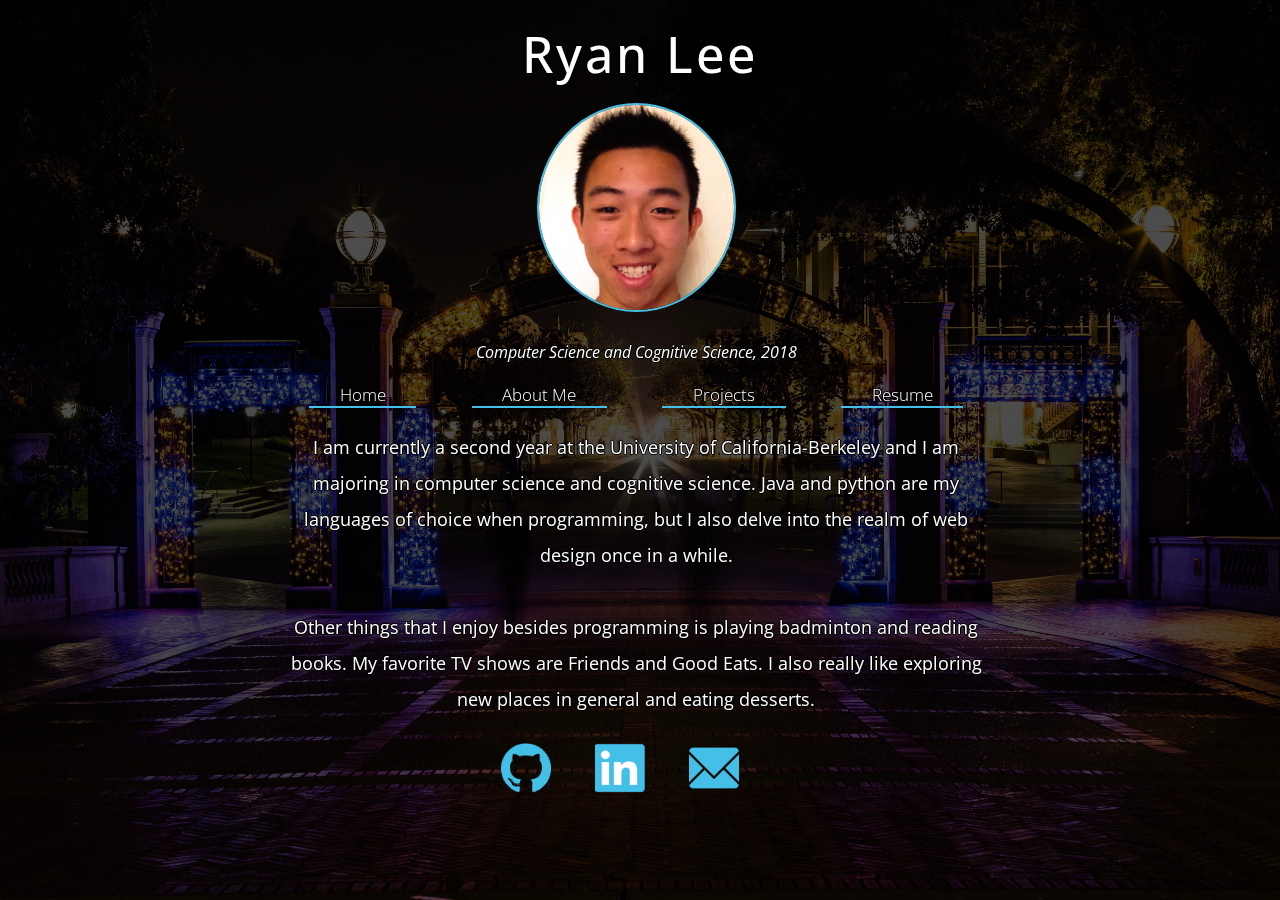
<file: index.html>
<html>
<head>
	<title>Ryan Lee</title>
	<link href='https://fonts.googleapis.com/css?family=Open+Sans' rel='stylesheet' type='text/css'>
	<link rel="stylesheet" type="text/css" href="assets/css/style.css" />
	<script src="assets/js/jquery-1.11.3.min.js"></script>
	<script src="http://code.jquery.com/jquery-1.11.3.min.js"></script>
	<script src="assets/js/script.js"></script>
</head>
<body>
	<div id="container">
		<div id="header">Ryan Lee</div>
		<div id="test1"> <img src="assets/img/one.jpg" width="100" height="100" /></div>
		<div id="test2"> <img src="assets/img/two.jpg" width="100" height="100" /></div>
		<div id="test3"> <img src="assets/img/three.jpg" width="100" height="100" /></div>
		<div id="test4"> <img src="assets/img/four.jpg" width="100" height="100" /></div>
	    <img id="background" src="assets/img/SatherGate.jpg">
		<div id="contentframe">
		<!-- <div id="me"> <img src="https://encrypted-tbn2.gstatic.com/images?q=tbn:ANd9GcSJim5wF8ewUK7txnTDUa7pbtiZqL_u2ck-7vTFIBXKFmfniyrT8mlqzC77" data-alt-src="https://pbs.twimg.com/profile_images/592787564106506241/OcuzEuXQ.jpg" width="190" height="190" />  -->
		<!-- </div> -->
		<div id="me"> <img src="assets/img/me.png" width="195" height="205" /> </div>

		<div id="subheader">Computer Science and Cognitive Science, 2018</div>
		<div id="bar"> </div>
	    <div id="topbar">
		<ul>
	        <li class = "text"><a href="index.html">Home</a></li>  
	        <li class = "space"></li>
	        <li class = "text"><a href="about.html">About Me</a></li>
	        <li class = "space"></li>
	        <li class = "text"><a href="projects.html">Projects</a></li>  
	        <li class = "space"></li>  
	        <!-- <li class = "text"><a href="#ContactMe">Contact Me</a></li> -->
	        <li class = "text"><a href="assets/Ryan_Lee_Resume.pdf">Resume</a></li>
	    	<li class = "contact1"> 
	    		<a href="https://github.com/ryanllee" style="text-decoration: none" target="_blank">
	    			<img class="item" src="assets/img/github.png"/> 
	    		</a>
		    </li>
	    	<li class="contact1"> 				        	
	    		<a href="https://www.linkedin.com/in/ryanllee" style="text-decoration: none" target="_blank">
	    			<img class="item" src="assets/img/linkedin.png"/> 
	    		</a>
	    	</li>
	    	<li class="contact1"> 
	    		<a href="mailto:ryanllee@berkeley.edu" style="text-decoration: none" target="_blank">
	    			<img class="item" src="assets/img/email.png"/> 
	    		</a>
	    	</li>
		</ul>
	    </div>
		<div id="description">	
            <span id="Home" id="anchor"></span>
            <span id="About Me" id="anchor"></span>
            <span id="ContactMe" id="anchor"></span>
							I am currently a second year at the University of California-Berkeley and I am majoring in computer science and cognitive science. Java and python are my languages of choice when programming, but I also delve into the realm of web design once in a while.
							<br>
							<br>
							Other things that I enjoy besides programming is playing badminton and reading books. My favorite TV shows are Friends and Good Eats. I also really like exploring new places in general and eating desserts.
		</div>
	    </div>
	    <ul id="info">
	    	<li class = "contact"> 
	    		<a href="https://github.com/ryanllee" style="text-decoration: none" target="_blank">
	    			<img class="item" src="assets/img/github.png"/> 
	    		</a>
		    </li>
	    	<li class="contact"> 				        	
	    		<a href="https://www.linkedin.com/in/ryanllee" style="text-decoration: none" target="_blank">
	    			<img class="item" src="assets/img/linkedin.png"/> 
	    		</a>
	    	</li>
	    	<li class="contact"> 
	    		<a href="mailto:ryanllee@berkeley.edu" style="text-decoration: none" target="_blank">
	    			<img class="item" src="assets/img/email.png"/> 
	    		</a>
	    	</li>
	    </ul>
	</div>
</body>
</html>
</file>
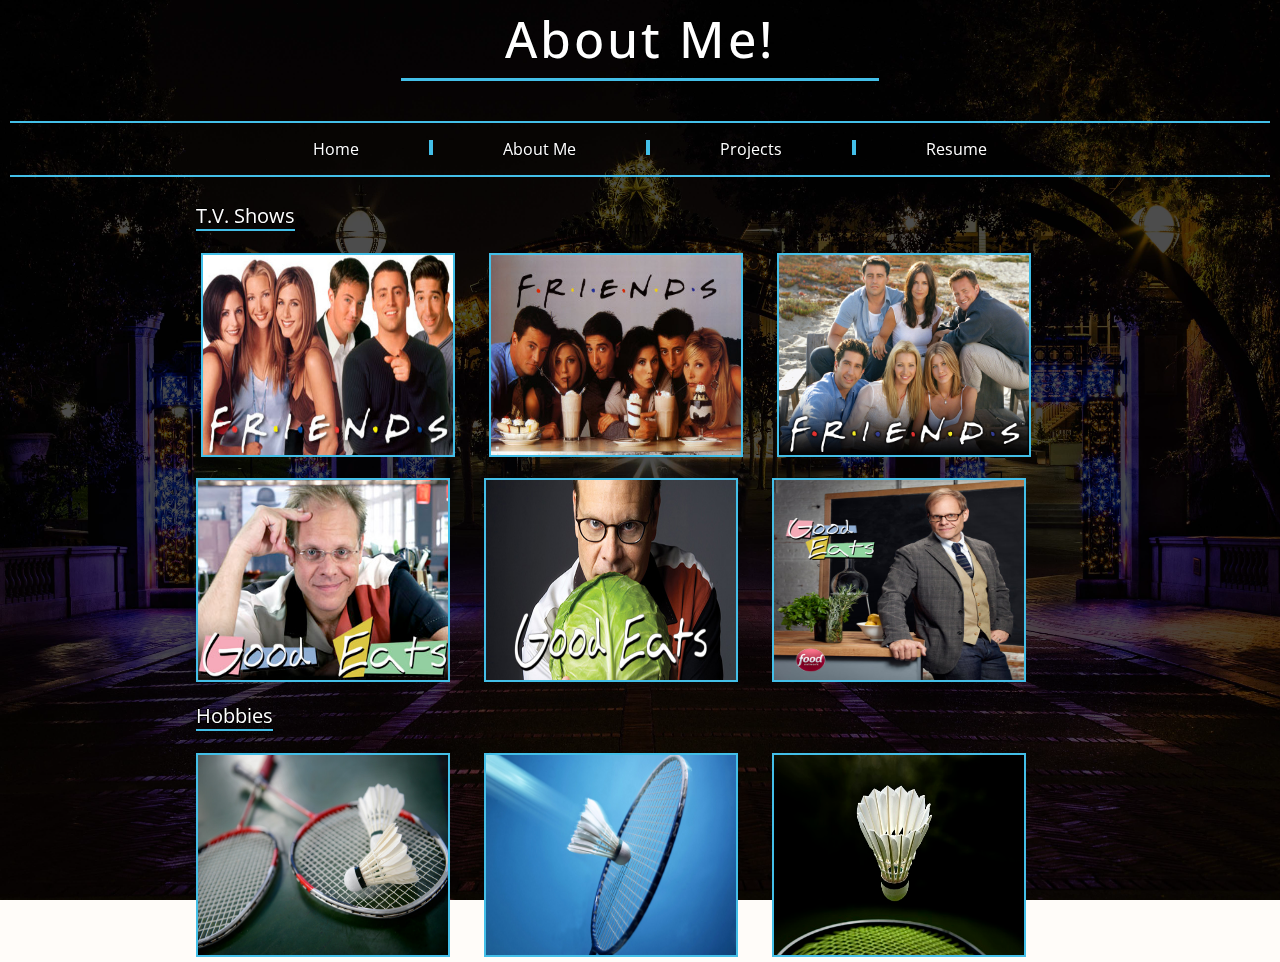
<file: about.html>
<html>
<head>
	<title>About Me!</title>
	<link href='https://fonts.googleapis.com/css?family=Open+Sans' rel='stylesheet' type='text/css'>
	<link rel="stylesheet" type="text/css" href="assets/css/about.css" />
	<script src="assets/js/jquery-1.11.3.min.js"></script>
	<script src="http://code.jquery.com/jquery-1.11.3.min.js"></script>
	<script src="assets/js/script.js"></script>
</head>
<body>
	<div id="container">
		<div id="header">About Me!</div>
		<div id="topbar">
		<ul id="menu">
	        <li class = "text"><a href="index.html">Home</a></li>  
	        <li class = "space"></li>
	        <li class = "text"><a href="about.html">About Me</a></li>
	        <li class = "space"></li>
	        <li class = "text"><a href="projects.html">Projects</a></li>  
	        <li class = "space"></li>  
	        <!-- <li class = "text"><a href="#ContactMe">Contact Me</a></li> -->
	        <li class = "text"><a href="assets/Ryan_Lee_Resume.pdf">Resume</a></li>
	        <li id="s"></li>
	    	<li class = "contact1"> 
	    		<a href="https://github.com/ryanllee" style="text-decoration: none" target="_blank">
	    			<img class="item" src="assets/img/github.png"/> 
	    		</a>
		    </li>
	    	<li class="contact1"> 				        	
	    		<a href="https://www.linkedin.com/in/ryanllee" style="text-decoration: none" target="_blank">
	    			<img class="item" src="assets/img/linkedin.png"/> 
	    		</a>
	    	</li>
	    	<li class="contact1"> 
	    		<a href="mailto:ryanllee@berkeley.edu" style="text-decoration: none" target="_blank">
	    			<img class="item" src="assets/img/email.png"/> 
	    		</a>
	    	</li>
		</ul>
		</div>
		<img id="background" src="assets/img/SatherGate.jpg">
		<div id="contentframe">
			<div id="set">
				<div id="list"> T.V. Shows </div>
					<div class="picset">
						<div id="friends"> 
							<ul class="show"> 
							    <!-- <li> <img class="pic" src="assets/img/friends.Mng"/> </li> -->
							    <li> <img class="pic" src="assets/img/friends.png"/> </li>
							    <!-- <li> <img class="pic" src="assets/img/friends1_2.Mng"/> </li> -->
							    <li> <img class="pic" src="assets/img/friends1_2.png"/> </li>
							    <!-- <li> <img class="pic" src="assets/img/friends1.Mng"/> </li> -->
							    <li> <img class="pic" src="assets/img/friends1.png"/> </li>
							</ul>
						</div>
					</div>
					<div class="picset">
						<div id="goodeats"> 
							<ul class="show1"> 
							    <!-- <li> <img class="pic" src="assets/img/goodeats1.Mng"/> </li> -->
							    <li> <img class="pic" src="assets/img/goodeats1.png"/> </li>
							    <!-- <li> <img class="pic" src="assets/img/goodeats.Mng"/> </li> -->
							    <li> <img class="pic" src="assets/img/goodeats.png"/> </li>
							    <!-- <li> <img class="pic" src="assets/img/goodeats1_2.Mng"/> </li> -->
							    <li> <img class="pic" src="assets/img/goodeats1_2.png"/> </li>
							</ul>
						</div>
					</div>

				<div id="list1"> Hobbies </div>
					<div class="picset">
						<div id="badminton"> 
							<ul class="show2"> 
							    <!-- <li> <img class="pic" src="assets/img/badminton.Mng"/> </li> -->
							    <li> <img class="pic" src="assets/img/badminton.png"/> </li>
							    <!-- <li> <img class="pic" src="assets/img/badminton1_2.Mng"/> </li> -->
							    <li> <img class="pic" src="assets/img/badminton1_2.png"/> </li>
							    <!-- <li> <img class="pic" src="assets/img/badminton1.Mng"/> </li> -->
							    <li> <img class="pic" src="assets/img/badminton1.png"/> </li>
							</ul>
						</div>
					</div>
			</div>
		</div>
	</div>
</body>
</html>
</file>
<file: assets/css/style.css>
body {
	text-align: center;
    margin: auto 10px;
    width: auto;
    height: 10px;
    color: white; /*can take out*/
    text-shadow: -1px 0 black, 0 1px black, 1px 0 black, 0 -1px black;
	font-family: "Open Sans";
	background-color: #FFFCF9;
}

#test1 img{
	display: none;
	border-radius: 100%;
	border: 2px solid #43BFE8;
}

#test1 {
	margin-top: 50px;
	display: none;
	margin-right: 120px;
	margin-left: 90px;
	float: left;
}
#test2 img{
	display: none;
	border-radius: 100%;
	border: 2px solid #43BFE8;
}

#test2 {
	margin-top: 50px;
	display: none;
	float: left;
}
#test3 img{
	display: none;
	border-radius: 100%;
	border: 2px solid #43BFE8;
}

#test3 {
	margin-top: 50px;
	margin-right: 85px;
	display: none;
	float: right;
}
#test4 img{
	display: none;
	border-radius: 100%;
	border: 2px solid #43BFE8;
}

#test4 {
	margin-top: 50px;
	margin-right: 130px;
	display: none;
	float: right;
}

/*can take out*/
#background {
	position: fixed;
	top: 0;
    filter: brightness(30%);
    -webkit-filter: brightness(30%);
    -moz-filter: brightness(30%);
    -o-filter: brightness(30%);
	left: 0;
	max-width: 100%;
	min-height: 100%;
	z-index: -1;
}

#contentframe {
	/*top: 51.5%;*/
	width: 80%;
	height: 50%;
	right: 10.3%;
	position: absolute;
}

#container {
	padding-bottom: 10px;
}

#header {
	padding-top: 5px;
	padding-bottom: 15px;
	margin-top: 15px;
	font-size: 50px;
	font-weight: 500;
	letter-spacing: 3px;
}

#subheader {
	margin-bottom: 19px;
	margin-top: 14px;
	font-style: italic;
}

#description {
	position: relative;
 	width: 69%; 
	margin: 0 auto;
	padding: 15px 3px;
	font-size: 18px;
	line-height: 36px;
}

ul {
	padding: 0px;
	margin: 0 auto;
}

li:hover {
    color: #505050;
    cursor: hand;
}

li {
    font-family: "Open Sans";
    display: inline;
    color: black;
    /*padding: 0px 60px;*/
    font-size: 17px;
    font-weight: 100;
    line-height: 25px;
    position: relative;
    cursor: hand;
}

.contact1 {
	display: none;
}

#topbar {
    position: relative;
    padding-bottom: 7px;
}

#me img{
	border-radius: 100%;
	border: 2px solid #43BFE8;
}

#me {
	top: 0;
	padding-bottom: 1.5%;
}

.space {
    padding: 0px 2.5%;
}

.text:hover a{
    transition-duration: 0.2s;
	color:#43BFE8;
	background:none;
}

.text {
    text-decoration: none;
    border-bottom: 2px solid #43BFE8;
    padding: 0px 3%;
}

a:link {
	/*color: black;*/
    color: white; /*can take out*/
    text-shadow: -1px 0 black, 0 1px black, 1px 0 black, 0 -1px black;
	text-decoration: none;
}

a:visited {
    color: white; /*can take out*/
    text-shadow: -1px 0 black, 0 1px black, 1px 0 black, 0 -1px black;
	/*color: black;*/
}

.contact {
	top: 640px;
	margin-right: 40px;
}

.item {
	width: 50px;
	height: 50px;
}

@media (max-width: 1150px) {
	.contact {
		top: 675px;
	}
}

@media (max-width: 1036px) {
	.contact {
		top: 700px;
	}
}

@media (max-width: 899px) {
	#topbar {
		position: fixed;
		width: 180px;
		height: 100%;
		background-color: black;
		top: 0;
		bottom: 0;
		left: 0;
		right: 0;
		border-right: 2px solid #43BFE8;
	}

	li {
		display: list-item;
		text-align: -webkit-match-parent;
	}

	.space {
		display: none;
	}

	.text {
		font-size: 16px;
		top: 30px;
	    padding: 25px 65px;
		/*margin-bottom: 20px;*/
		width: 50px;
		height: 50px;
	}

	a {
		color: white;
    	text-shadow: -1px 0 black, 0 1px black, 1px 0 black, 0 -1px black;
	}

	a:visited {
		color: white;
    	text-shadow: -1px 0 black, 0 1px black, 1px 0 black, 0 -1px black;	
	}

	#contentframe {
		width: 80%;
		height: 50%;
		right: 0%;
		position: absolute;
	}

	#header {
		padding: 5px 0px;
		margin-top: 15px;
		margin-left: 20%;
		font-size: 50px;
		font-weight: 500;
		letter-spacing: 3px;
	}

	.space {
		padding: 0;
		margin: 0;
		top: 0;
		left: 0;
		right: 0;
		bottom: 0;
	}

	.contact1 {
		top: 50px;
		display: block;
		/*left: -285px;*/
		margin-bottom: 10px;
		/*top: 430px;*/
	}

	#bar {
		width: 60%;
		margin-left: 20%;
		height: 3px;
		background-color: #43BFE8;
	}

	.contact {
		display: none;
	}
}
</file>
<file: assets/css/about.css>
body {
	text-align: center;
    margin: auto 10px;
    width: auto;
    height: 10px;
	font-family: "Open Sans";
	background-color: #FFFCF9;
}

#background {
    position: fixed;
    top: 0;
    filter: brightness(30%);
    -webkit-filter: brightness(30%);
    -moz-filter: brightness(30%);
    -o-filter: brightness(30%);
    left: 0;
    max-width: 100%;
    min-height: 100%;
    z-index: -1;
}

#contentframe {
	/*top: 51.5%;*/
	width: 80%;
	height: 50%;
	right: 10.3%;
	margin: 0 auto;
	position: absolute;
}

#header {
	padding: 5px 0px;
	right: 0;
	left: 0;
	top: 0;
	bottom: 0;
	margin: 0 auto;
	width: 38%;
	font-size: 50px;
	font-weight: 500;
	letter-spacing: 3px;
    border-bottom: 3px solid #43BFE8;
    text-shadow: -1px 0 black, 0 1px black, 1px 0 black, 0 -1px black;
    color: white;
}

#container {
	padding-bottom: 10px;
}

.pic {
	height: 200px;
	width: 250px;
	margin-right: 30px;
	border: 2px solid #43BFE8;
}

.show li{
	display: inline-block;
}

.show {
	padding-top: 25px;
	margin-bottom: 0;
	float: left;
	/*padding-left: 10px;*/
	padding-left: 15px;
}

.show1 li{
	display: inline-block;
}

.show1 {
	padding-top: 0px;
	margin-bottom: 0;
	float: left;
	padding-left: 10px;
}

.show2 li{
	display: inline-block;
}

.show2 {
	padding-top: 50px;
	margin-bottom: 0;
	float: left;
	padding-left: 10px;
}

/*
#friends {
	display: inline-block;
	width: 200px;
	height: 90px;
}
*/

#list {
	position: absolute;
	left: 10px;
	top: -10px;
	font-size: 20px;
    border-bottom: 2px solid #43BFE8;
    color: white;    
    text-shadow: -1px 0 black, 0 1px black, 1px 0 black, 0 -1px black;
}

#list1 {
	position: absolute;
	top: 490px;
	left: 10px;
	font-size: 20px;
    border-bottom: 2px solid #43BFE8;
    color: white;
    text-shadow: -1px 0 black, 0 1px black, 1px 0 black, 0 -1px black;
}

#set {
	top: 35px;
	width: 900px;
	height: 500px;
	position: relative;
	margin: 0 auto;
	/*left: 8%;*/
}

a:link {
	/*color: black;*/
    color: white; /*can take out*/
    text-shadow: -1px 0 black, 0 1px black, 1px 0 black, 0 -1px black;
	text-decoration: none;
}

a:visited {
    color: white; /*can take out*/
    text-shadow: -1px 0 black, 0 1px black, 1px 0 black, 0 -1px black;
	/*color: black;*/
}

.text:hover a{
    transition-duration: 0.2s;
	color:#43BFE8;
	background:none;
}

#topbar {
	margin: 0 auto;
	font-size: 20px;
    border-bottom: 2px solid #43BFE8;
    color: white;    
    text-shadow: -1px 0 black, 0 1px black, 1px 0 black, 0 -1px black;
}

#menu li {
	display: inline-block;
	/*text-align: -webkit-match-parent;*/
}

#menu {
	padding-top: 0px;
	margin-bottom: 0;
	margin-top: 40px;
    border-top: 2px solid #43BFE8;
}

.space {
	/*display: none;*/
    border-right: 2px solid #43BFE8;
    border-left: 2px solid #43BFE8;
    padding: 0px 0px;
    /*top: 30px;*/
    height: 15px;
}

.text {
	font-size: 16px;
	top: 30px;
	padding: 15px 65px;
}

.contact1 {
    display: none;
}

.contact1 img {
    display: none;
}

.item {
    width: 50px;
    height: 50px;
}  

@media (max-width: 1040px) {
	#set {
		top: 35px;
		width: 800px;
		height: 500px;
		position: relative;
		margin: 0 auto;
		/*left: 8%;*/
	}

	#list {
    	border-bottom: 2px solid #43BFE8;
    	width: 100px;
    	height: 30px;
		margin: 0 auto;
		top: 0;
		left: 0;
		right: 0;
		bottom: 0;
	}

	#list1 {
    	border-bottom: 2px solid #43BFE8;	
    	width: 100px;
		margin: 0 auto;
		top: 970px;
		height: 30px;
		left: 0;
		right: 0;
		bottom: 0;
	}

	.pic {
		margin-bottom: 20px;
	}
}

@media (max-width: 899px) {
    #topbar {
        position: fixed;
        padding-top: 30px;
        width: 180px;
        height: 100%;
        background-color: black;
        top: 0;
        bottom: 0;
        left: 0;
        right: 0;
        border-right: 2px solid #43BFE8;
        margin-left: 0;
        margin-right: 0;
    }

    li {
        display: list-item;
        text-align: -webkit-match-parent;
    }

    .space {
        display: none;
        height: 0;
        width: 0;
        border-left: none;
        border-right: none;
    }

    .text {
        font-size: 16px;
        top: 30px;
        padding: 25px 65px;
        /*margin-bottom: 20px;*/
        width: 50px;
        border-bottom: 2px solid #43BFE8;
        height: 50px;
    }

    a {
        color: white;
        text-shadow: -1px 0 black, 0 1px black, 1px 0 black, 0 -1px black;
    }

    a:visited {
        color: white;
        text-shadow: -1px 0 black, 0 1px black, 1px 0 black, 0 -1px black;  
    }

    #header {
        padding: 5px 0px;
        margin-top: 15px;
        margin-left: 43%;
        font-size: 50px;
        font-weight: 500;
        letter-spacing: 3px;
    }

    #footer {
        top: 700px;
        padding: 5px 0px;
        margin-top: 0px;
        margin-left: 43%;
        font-size: 50px;
        font-weight: 500;
        letter-spacing: 3px;
    }

    #section {
        width: 80%;
        height: 50%;
        right: 0%;
        position: absolute;
    }

    #menu {
        border-top: none;
        margin-top: 0;
        padding-left: 0;
        height: 100%;
    }

    #s {
        height: 20px;
    }

    .contact1 img {
        margin-left: 65px;
        display: block;
    }

    .contact1 {
        display: block;
        top: 50px;
        left: -285px;
        margin-bottom: 10px;
        top: 430px;
        width: 180px;
    }

	#set {
		top: 35px;
		width: 500px;
		height: 500px;
		position: relative;
		/*margin: 0 auto;*/
		/*margin-left: 31.5%;*/
		left: 16.5%;
	}

	#contentframe {
		/*margin: 0 auto;*/
		margin-left: 43%;
	}

	#list {
    	border-bottom: 2px solid #43BFE8;
    	width: 100px;
    	height: 30px;
		margin: 0 auto;
		margin-right: 205px;
		top: 0;
		left: 0;
		right: 0;
		bottom: 0;
	}

	#list1 {
    	border-bottom: 2px solid #43BFE8;	
    	width: 100px;
		margin: 0 auto;
		margin-right: 205px;
		top: 1425px;
		height: 30px;
		left: 0;
		right: 0;
		bottom: 0;
	}

	.pic {
		margin-bottom: 20px;
	}
}

@media (max-width: 688px) {
	#set {
		left: 18%;
		margin-right: 19px;
	}

	#list {
    	border-bottom: 2px solid #43BFE8;
    	width: 100px;
    	height: 30px;
		margin: 0 auto;
		margin-right: 207px;
		top: 0;
		left: 0;
		right: 0;
		bottom: 0;
	}

	#list1 {
    	border-bottom: 2px solid #43BFE8;	
    	width: 100px;
		margin: 0 auto;
		margin-right: 207px;
		top: 1425px;
		height: 30px;
		left: 0;
		right: 0;
		bottom: 0;
	}
    .text {
        font-size: 16px;
        top: 30px;
        padding: 25px 65px;
        /*margin-bottom: 20px;*/
        width: 90px;
        border-bottom: 2px solid #43BFE8;
        height: 90px;
    }

    a {
        color: white;
        text-shadow: -1px 0 black, 0 1px black, 1px 0 black, 0 -1px black;
    }

    a:visited {
        color: white;
        text-shadow: -1px 0 black, 0 1px black, 1px 0 black, 0 -1px black;  
    }
}

@media (min-width: 654px) and (max-width: 688px) {
    #header {
        margin-left: 270px;
    }
    .text {
        font-size: 16px;
        top: 30px;
        padding: 25px 65px;
        /*margin-bottom: 20px;*/
        width: 50px;
        border-bottom: 2px solid #43BFE8;
        height: 50px;
    }

    a {
        color: white;
        text-shadow: -1px 0 black, 0 1px black, 1px 0 black, 0 -1px black;
    }

    a:visited {
        color: white;
        text-shadow: -1px 0 black, 0 1px black, 1px 0 black, 0 -1px black;  
    }
    
}

@media (max-width: 654px) {
	#header {
		margin-left: 270px;
	}
    .text {
        font-size: 16px;
        top: 30px;
        padding: 25px 65px;
        /*margin-bottom: 20px;*/
        width: 50px;
        border-bottom: 2px solid #43BFE8;
        height: 50px;
    }

    a {
        color: white;
        text-shadow: -1px 0 black, 0 1px black, 1px 0 black, 0 -1px black;
    }

    a:visited {
        color: white;
        text-shadow: -1px 0 black, 0 1px black, 1px 0 black, 0 -1px black;  
    }
}
</file>
